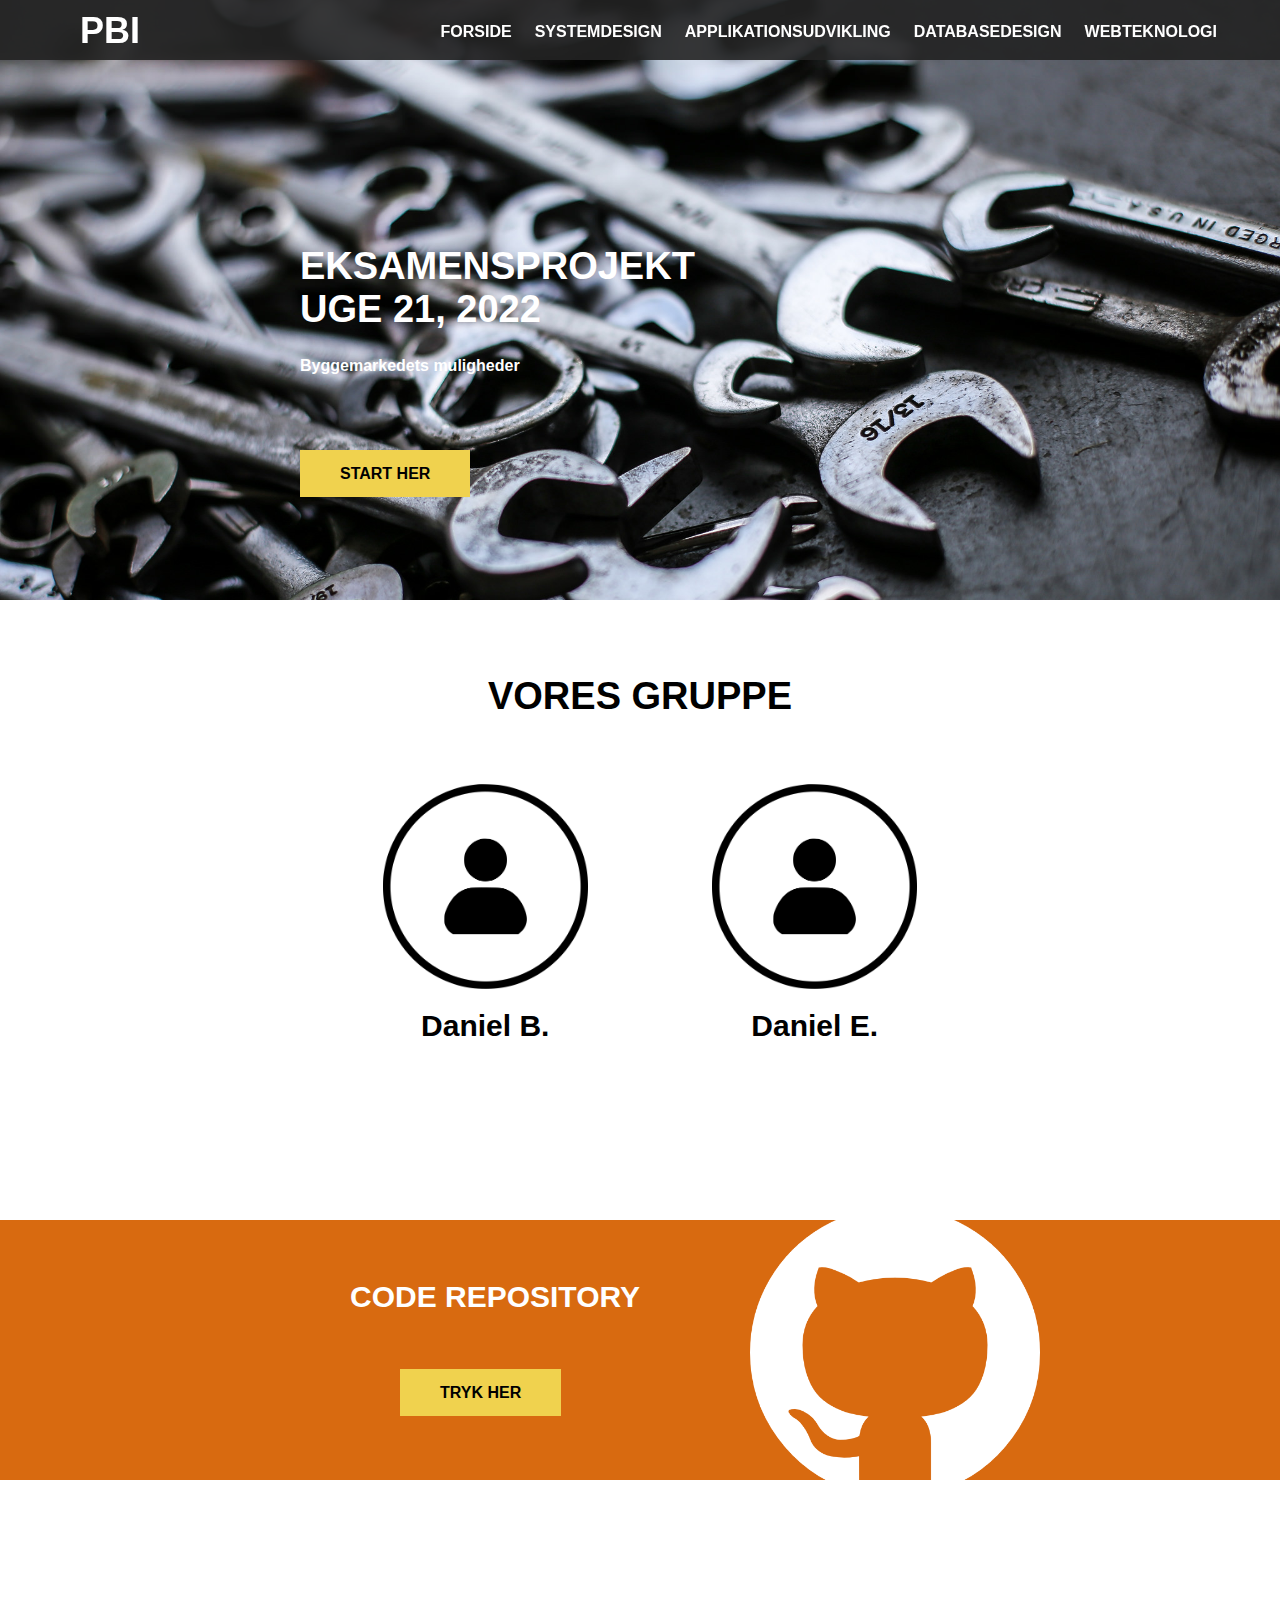
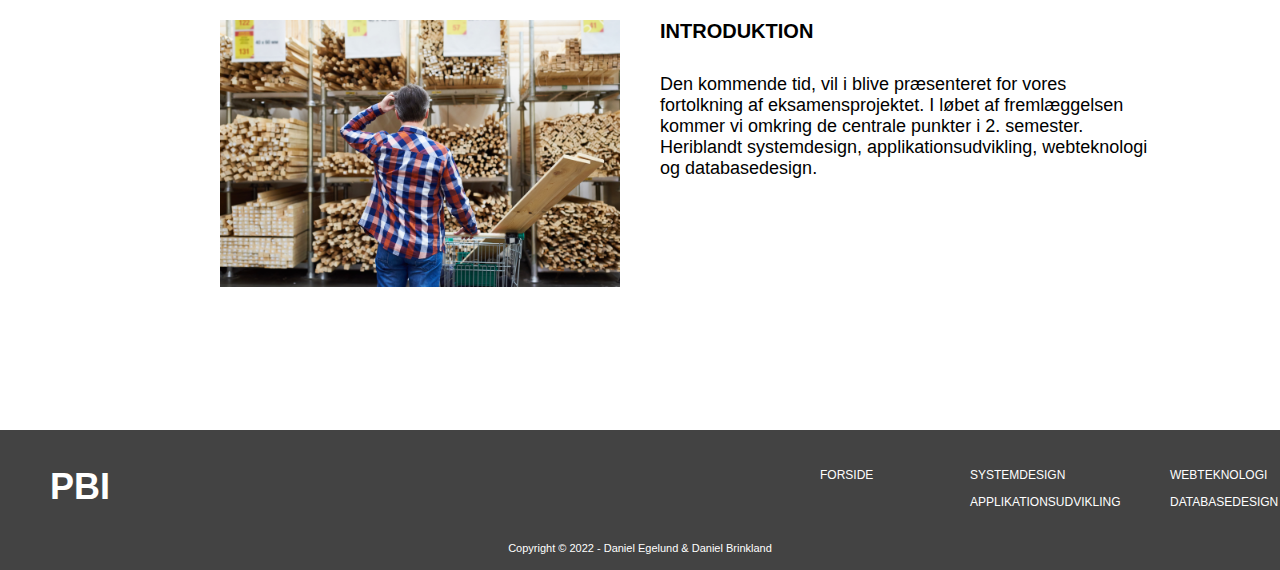
<file: index.html>
<!DOCTYPE html>
<html>
    <head>
        <meta charset="utf-8">
        <title>Forside</title>
        <link rel="stylesheet" href="stylesheet.css">
    </head>
    <body>
            <div id="topBar">
            <p id="logo">PBI</p>
            <nav>
                <a href="Webteknologi.html">WEBTEKNOLOGI</a>
                <a href="Databasedesign.html">DATABASEDESIGN</a>
                <a href="Applikationsudvikling.html">APPLIKATIONSUDVIKLING</a>
                <a href="systemdesign.html">SYSTEMDESIGN</a>
                <a href="index.html">FORSIDE</a>
            </nav>
            </div>
        <header>
            <article class="introText">
                <h1>EKSAMENSPROJEKT <br> UGE 21, 2022</h1>
                <p>Byggemarkedets muligheder</p>
                <a class="button" href="systemdesign.html">START HER</a>
            </article>
        </header>
        <section class="gruppe">
            <h1 class="overskrift">VORES GRUPPE</h1>
            
            <article>
                <img src="./Webpics/profilepic2.png">
                <h1>Daniel B.</h1>
                
            </article>
            <article>
                <img src="./Webpics/profilepic2.png">
                <h1>Daniel E.</h1>
                
            </article>
        </section>
        <section class="repo">
            <h1>CODE REPOSITORY</h1>
            <img id="github" src="./Webpics/github.png">
            <a class="button" href="https://github.com/DanielEgelund/Byggemarked2">TRYK HER</a>
        </section>
        <section class="content">
            <img id="abstract" src="./Webpics/instore2.jpeg">
            <article>
                <h1>INTRODUKTION</h1>
                <p>Den kommende tid, vil i blive præsenteret for vores fortolkning af eksamensprojektet. I løbet af fremlæggelsen kommer vi omkring de centrale punkter i 2. semester. Heriblandt systemdesign, applikationsudvikling, webteknologi og databasedesign.
                    <br>
                   </p>
            </article>
        </section>
        <footer>
            <p id="footerlogo">PBI</p>
            <section id="linkSection">
                <ul id="l1">  
                    <a href="index.html">FORSIDE</a>
                </ul>
                <ul id="l2">
                    <a href="systemdesign.html">SYSTEMDESIGN</a>
                    <a href="Applikationsudvikling.html">APPLIKATIONSUDVIKLING</a>
                </ul>
                <ul id="l3">
                    <a href="Webteknologi.html">WEBTEKNOLOGI</a></a>
                    <a href="Databasedesign.html">DATABASEDESIGN</a>
                </ul>
            </section>
            <p id="copyright"> Copyright © 2022 - Daniel Egelund & Daniel Brinkland</p>
        </footer>
    </body>
</html>
</file>
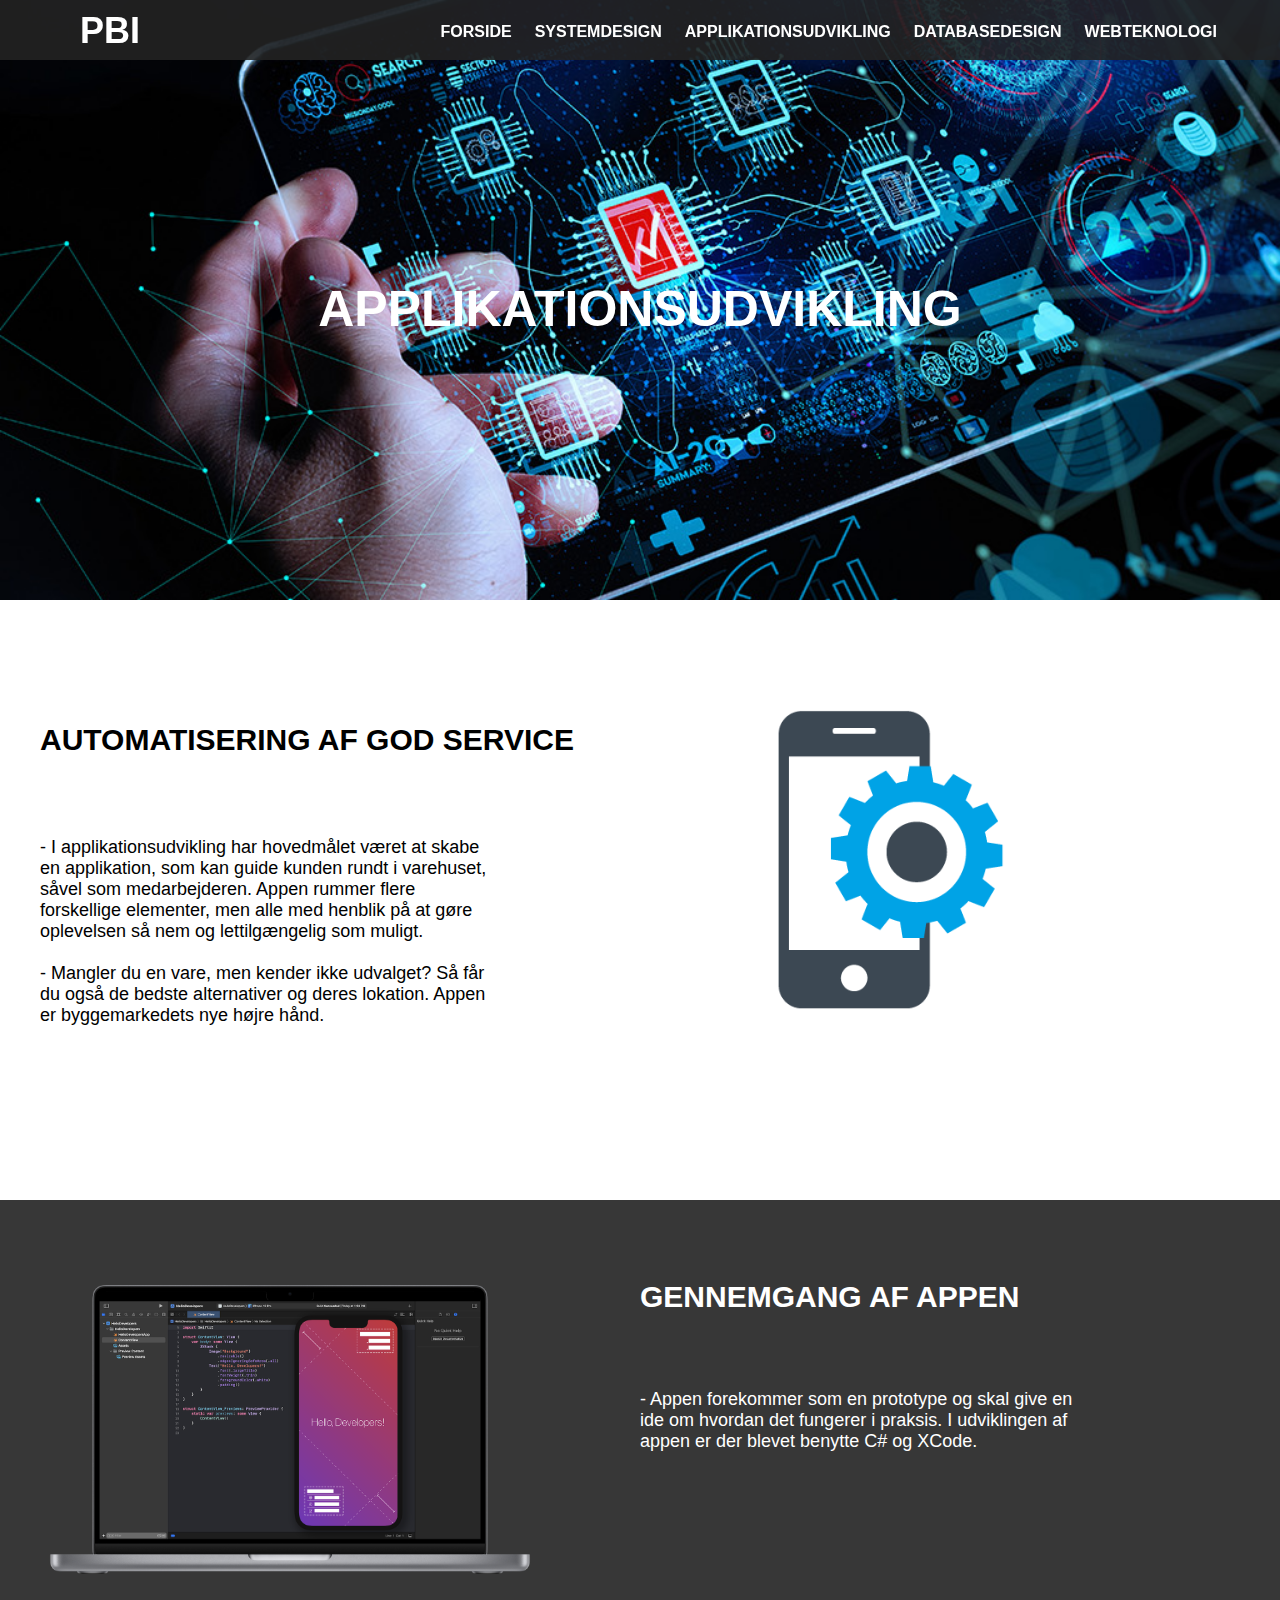
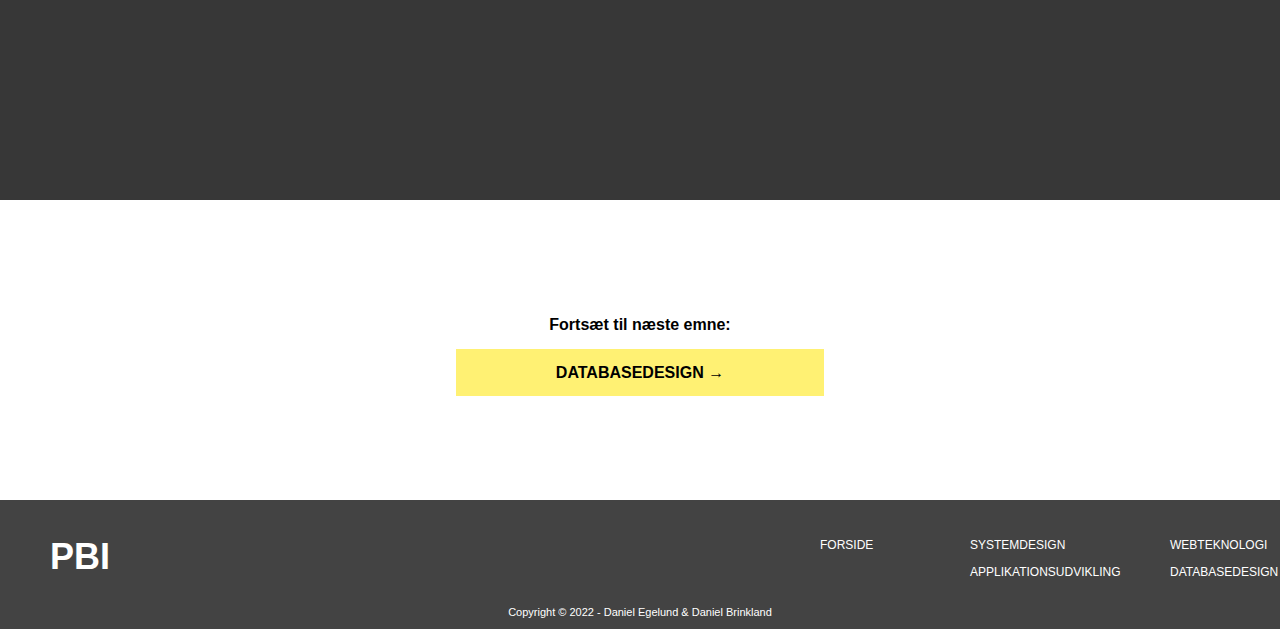
<file: Applikationsudvikling.html>
<!DOCTYPE html>
<html>
    <head>
        <meta charset="utf-8">
        <title>APPLIKATIONSUDVIKLING</title>
        <link rel="stylesheet" href="Applikationsudvikling.css">
    </head>
    <body>
            <div id="topBar">
            <p id="logo">PBI</p>
            <nav>
                    <a href="Webteknologi.html">WEBTEKNOLOGI</a>
                    <a href="Databasedesign.html">DATABASEDESIGN</a>
                    <a href="Applikationsudvikling.html">APPLIKATIONSUDVIKLING</a>
                    <a href="systemdesign.html">SYSTEMDESIGN</a>
                    <a href="index.html">FORSIDE</a>
            </nav>
            </div>
        <header>
                <h1 id="overskrift">APPLIKATIONSUDVIKLING</h1>
        </header>
        <section class="contSections" id="sec1">
            <img src="./Webpics/app1.png" id="appudv">
            <h1>AUTOMATISERING AF GOD SERVICE</h1>
            <p>
                - I applikationsudvikling har hovedmålet været at skabe en applikation, som kan guide kunden rundt i varehuset, såvel som medarbejderen. Appen rummer flere forskellige elementer, men alle med henblik på at gøre oplevelsen så nem og lettilgængelig som muligt. 
                <br><br>
                - Mangler du en vare, men kender ikke udvalget? Så får du også de bedste alternativer og deres lokation. Appen er byggemarkedets nye højre hånd. 
            </p>
        </section>
        <section class="contSections" id="sec2">
            <h1>GENNEMGANG AF APPEN</h1>
            <p>
               - Appen forekommer som en prototype og skal give en ide om hvordan det fungerer i praksis. I udviklingen af appen er der blevet benytte C# og XCode. 
               <br>
               
            </p>
            <img src="./Webpics/xcodeidea.png" id="appen">
        </section>
        <section id="nextPage">
            <p>Fortsæt til næste emne:</p>
            <a class="button" href="Databasedesign.html">DATABASEDESIGN &#8594;</a>
        </section>
        <footer>
            <p id="footerlogo">PBI</p>
            <section id="linkSection">
                <ul id="l1">  
                    <a href="index.html">FORSIDE</a>
                </ul>
                <ul id="l2">
                    <a href="systemdesign.html">SYSTEMDESIGN</a>
                    <a href="Applikationsudvikling.html">APPLIKATIONSUDVIKLING</a>
                </ul>
                <ul id="l3">
                    <a href="Webteknologi.html">WEBTEKNOLOGI</a></a>
                    <a href="Databasedesign.html">DATABASEDESIGN</a>
                </ul>
            </section>
            <p id="copyright"> Copyright © 2022 - Daniel Egelund & Daniel Brinkland</p>
        </footer>
    </body>
</html>
</file>
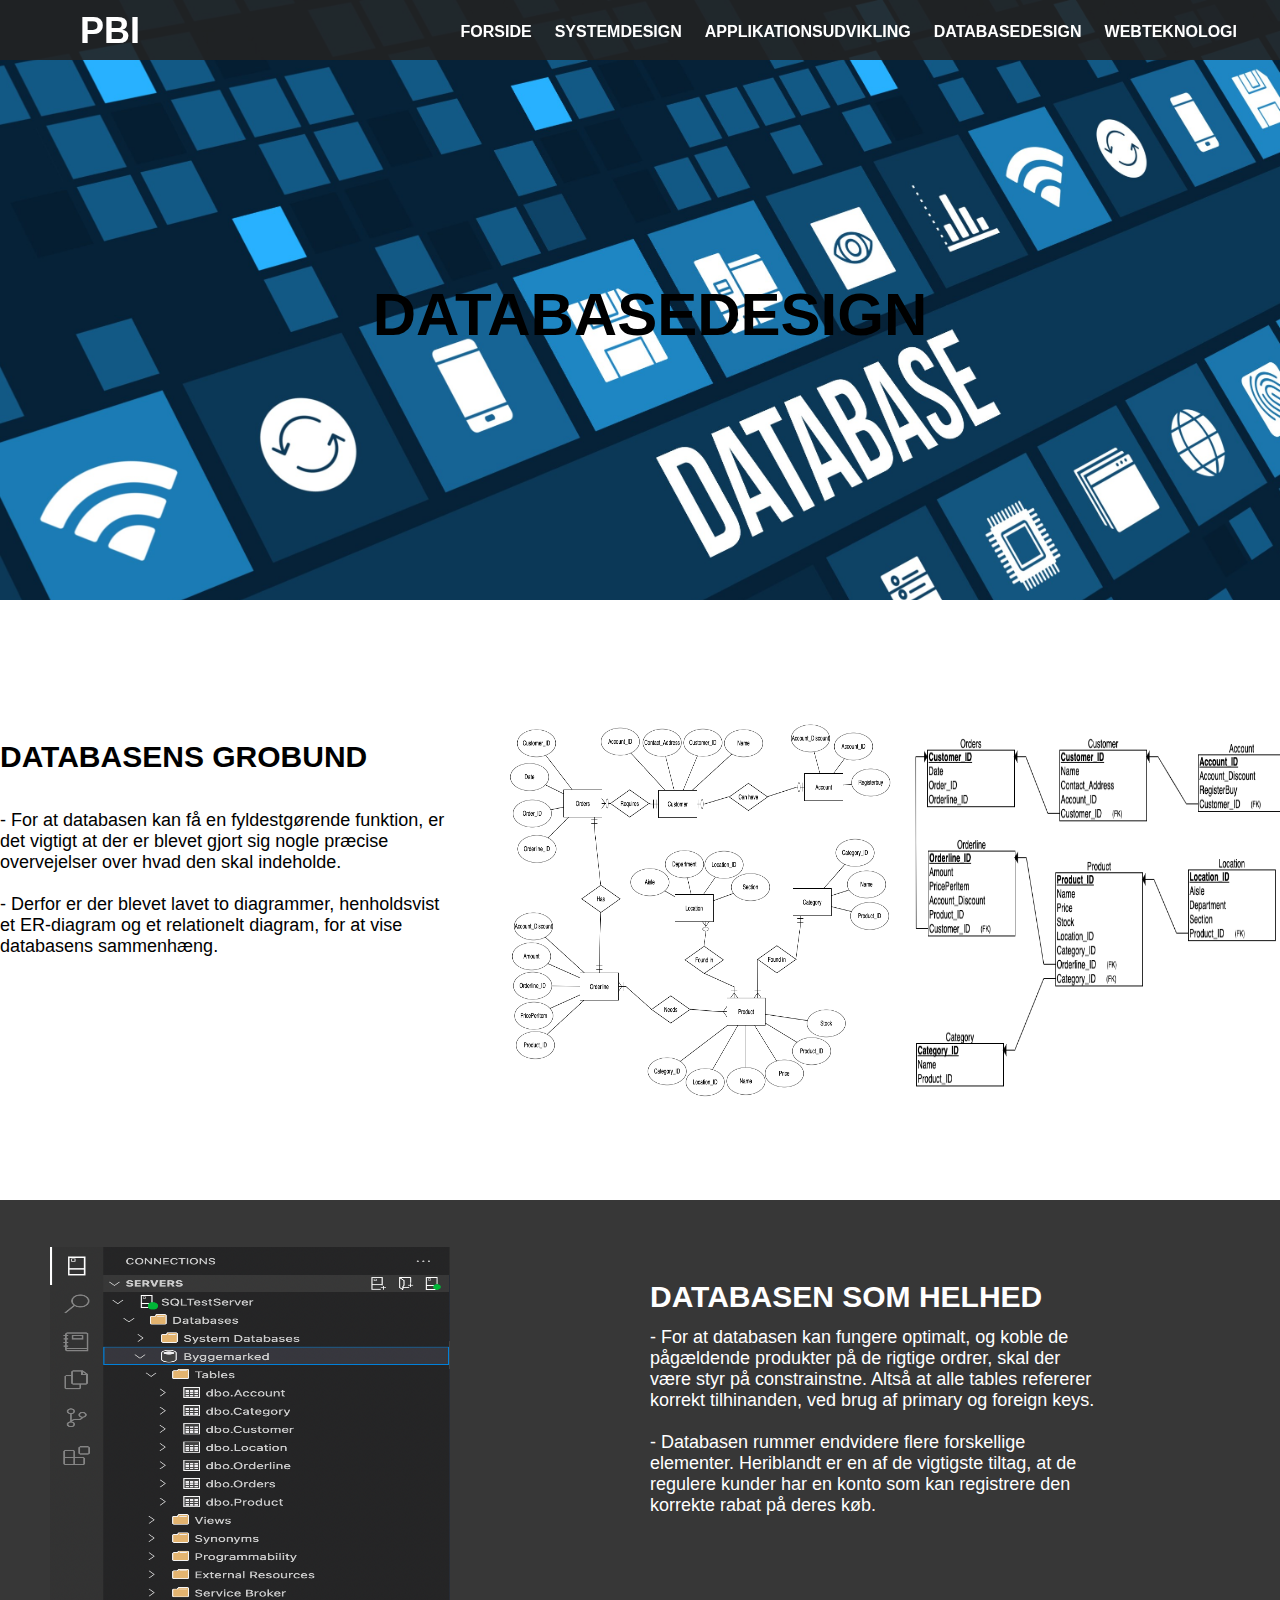
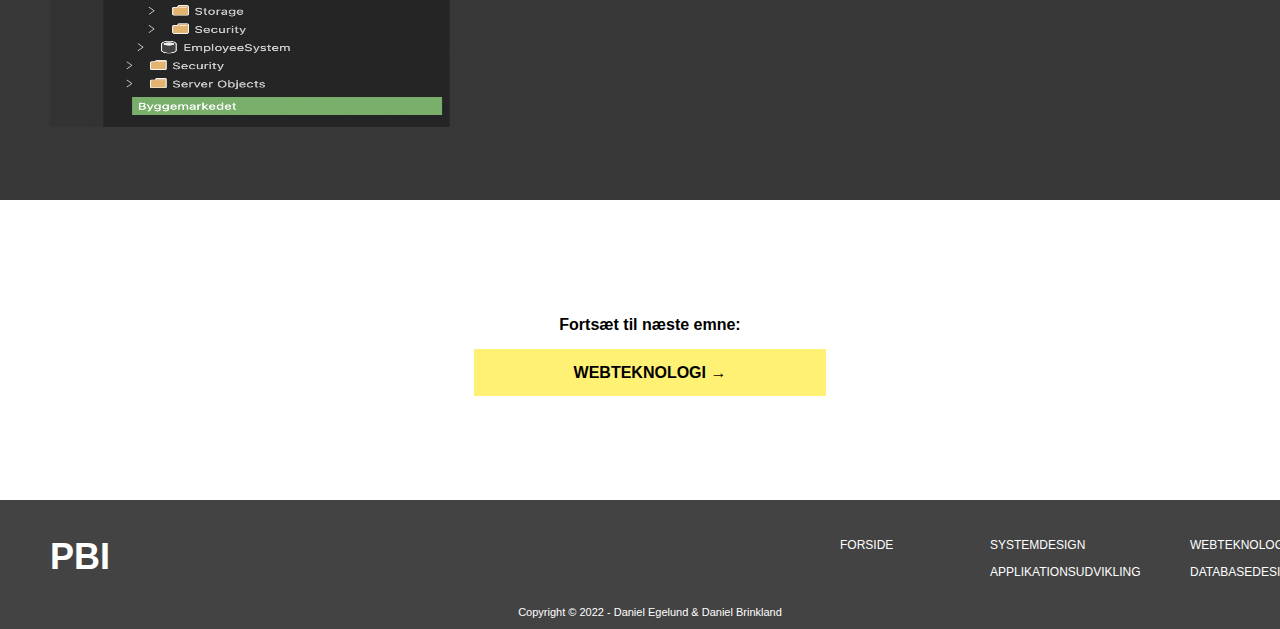
<file: Databasedesign.html>
<!DOCTYPE html>
<html>
    <head>
        <meta charset="utf-8">
        <title>DATABASEDESIGN</title>
        <link rel="stylesheet" href="Databasedesign.css">
    </head>
    <body>
            <div id="topBar">
            <p id="logo">PBI</p>
            <nav>
                <a href="Webteknologi.html">WEBTEKNOLOGI</a>
                <a href="Databasedesign.html">DATABASEDESIGN</a>
                <a href="Applikationsudvikling.html">APPLIKATIONSUDVIKLING</a>
                <a href="systemdesign.html">SYSTEMDESIGN</a>
                <a href="index.html">FORSIDE</a>
            </nav>
            </div>
        <header>
                <h1 id="overskrift">DATABASEDESIGN</h1>
        </header>
        <section class="contSections" id="sec1">
            <img src="./Webpics/er.png" id="db1">
            <img src="./Webpics/relationel.png" id="db2">
            

            <h1>DATABASENS GROBUND</h1>
            <p>
               - For at databasen kan få en fyldestgørende funktion, er det vigtigt at der er blevet gjort sig nogle præcise overvejelser over hvad den skal indeholde.
                <br><br>
               - Derfor er der blevet lavet to diagrammer, henholdsvist et ER-diagram og et relationelt diagram, for at vise databasens sammenhæng.

            </p>
        </section>
        <section class="contSections" id="sec2">
            <h1>DATABASEN SOM HELHED</h1>
            <p>
                - For at databasen kan fungere optimalt, og koble de pågældende produkter på de rigtige ordrer, skal der være styr på constrainstne. Altså at alle tables refererer korrekt tilhinanden, ved brug af primary og foreign keys.
                <br><br>
                - Databasen rummer endvidere flere forskellige elementer. Heriblandt er en af de vigtigste tiltag, at de regulere kunder har en konto som kan registrere den korrekte rabat på deres køb.  
            </p>
            <img src="./Webpics/databasen.png" id="db3">
        </section>
        <section id="nextPage">
            <p>Fortsæt til næste emne:</p>
            <a class="button" href="Webteknologi.html">WEBTEKNOLOGI &#8594;</a>
        </section>
        <footer>
            <p id="footerlogo">PBI</p>
            <section id="linkSection">
                <ul id="l1">  
                    <a href="index.html">FORSIDE</a>
                </ul>
                <ul id="l2">
                    <a href="systemdesign.html">SYSTEMDESIGN</a>
                    <a href="Applikationsudvikling.html">APPLIKATIONSUDVIKLING</a>
                </ul>
                <ul id="l3">
                    <a href="Webteknologi.html">WEBTEKNOLOGI</a></a>
                    <a href="Databasedesign.html">DATABASEDESIGN</a>
                </ul>
            </section>
            <p id="copyright"> Copyright © 2022 - Daniel Egelund & Daniel Brinkland</p>
        </footer>
    </body>
</html>
</file>
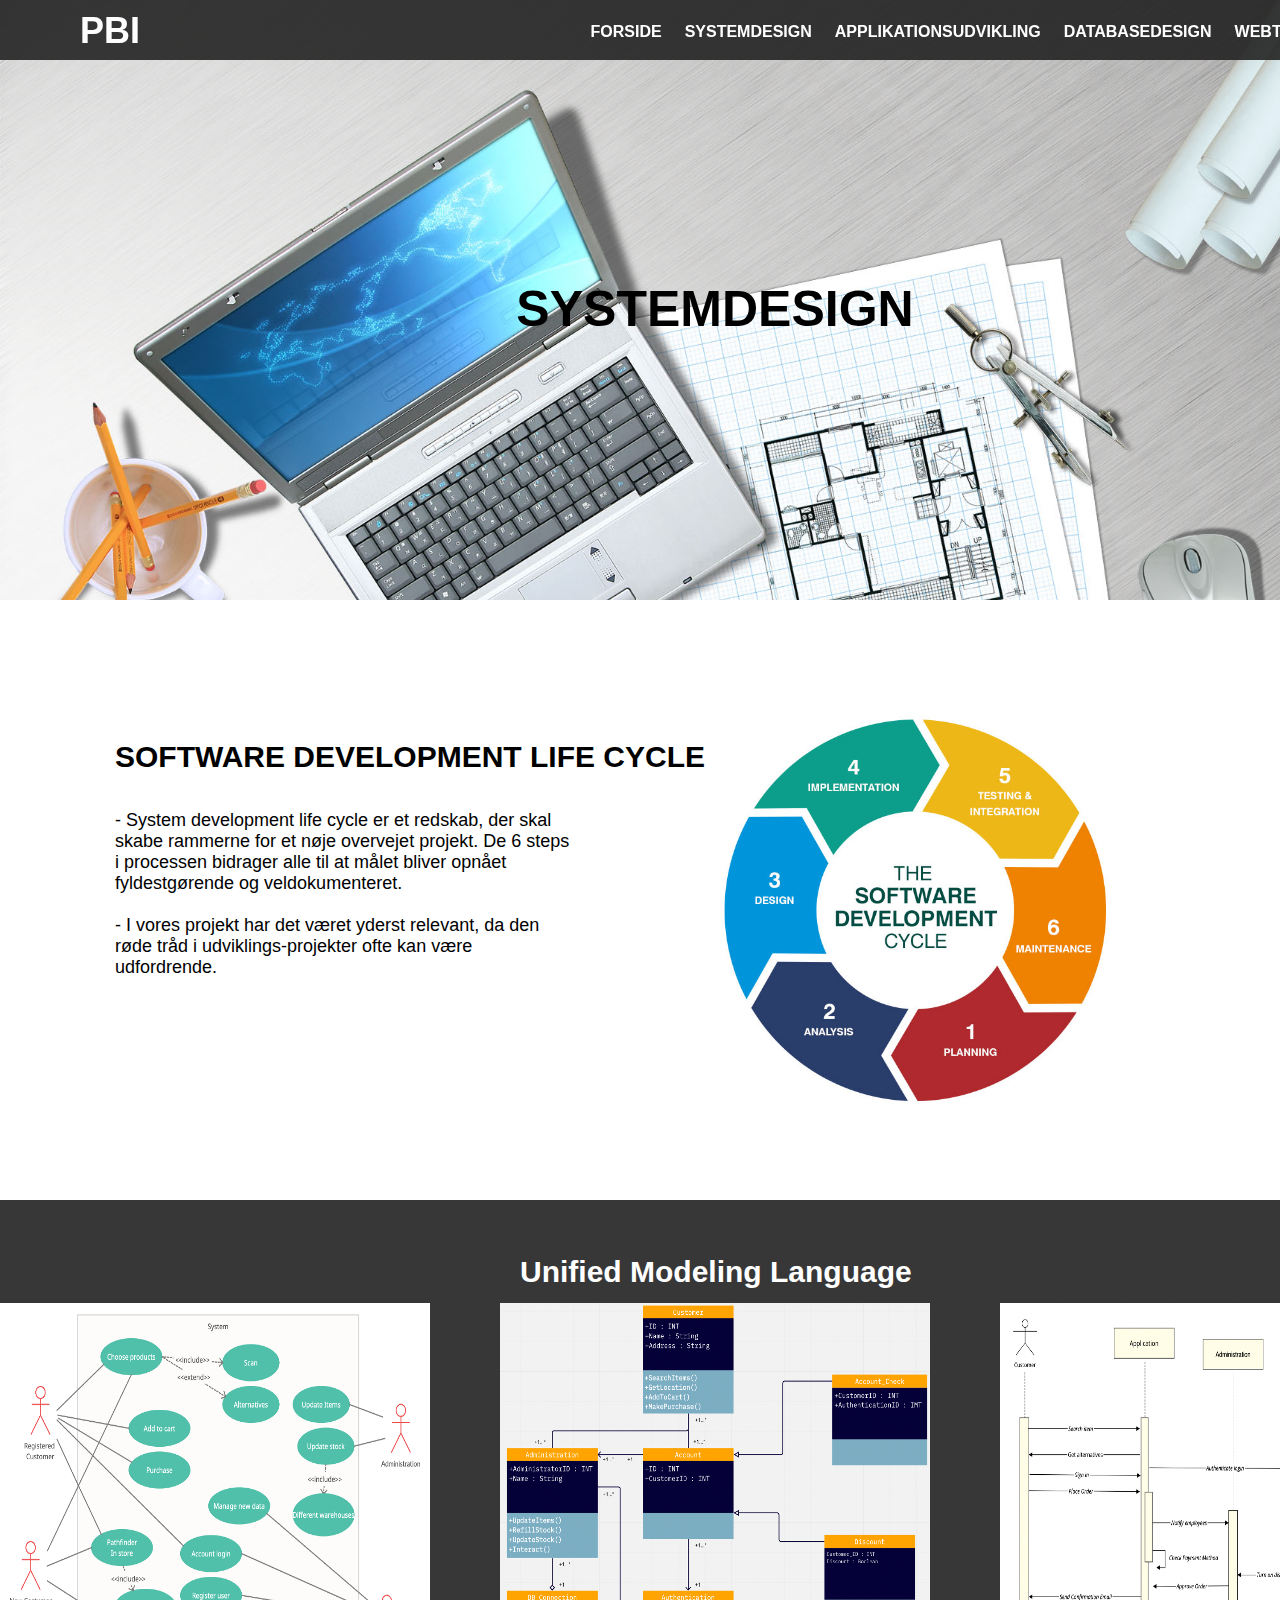
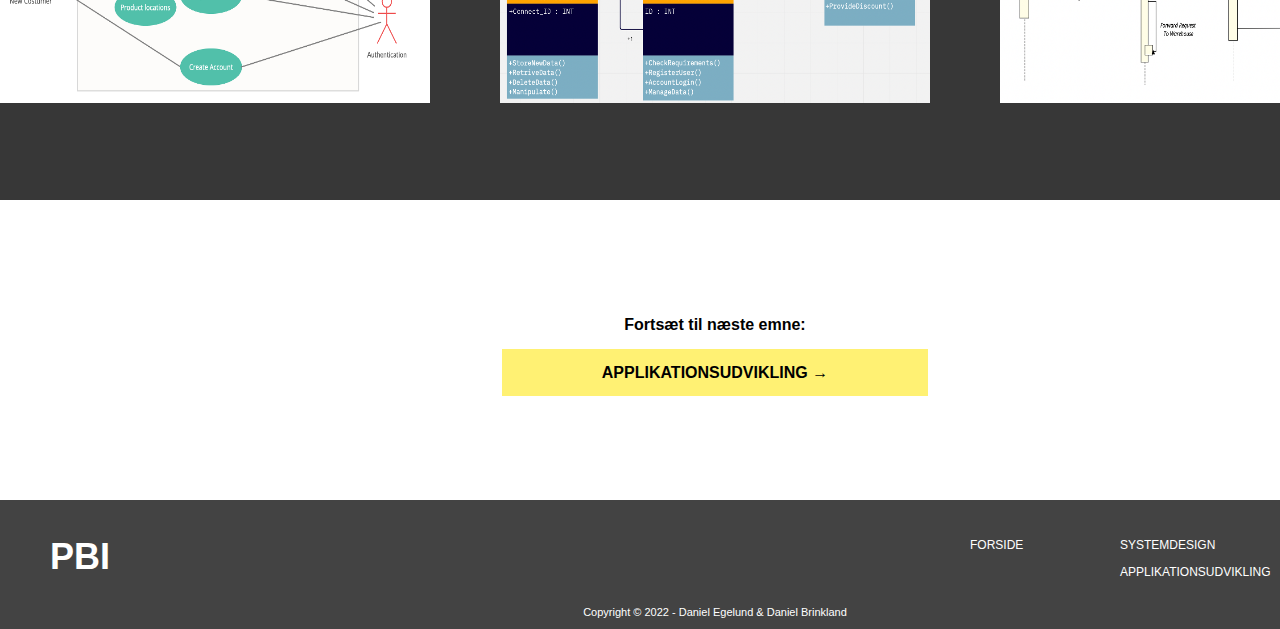
<file: systemdesign.html>
<!DOCTYPE html>
<html>
    <head>
        <meta charset="utf-8">
        <title>System Design</title>
        <link rel="stylesheet" href="systemdesign.css">
    </head>
    <body>
            <div id="topBar">
            <p id="logo">PBI</p>
            <nav>
                    <a href="Webteknologi.html">WEBTEKNOLOGI</a>
                    <a href="Databasedesign.html">DATABASEDESIGN</a>
                    <a href="Applikationsudvikling.html">APPLIKATIONSUDVIKLING</a>
                    <a href="systemdesign.html">SYSTEMDESIGN</a>
                    <a href="index.html">FORSIDE</a>
            
            </nav>
            </div>
        <header>
                <h1 id="overskrift">SYSTEMDESIGN</h1>
        </header>
        <section class="contSections" id="sec1">
            <img src="./Webpics/sdlc.png" id="GetAmount">
            <h1>SOFTWARE DEVELOPMENT LIFE CYCLE</h1>
            <p>
                - System development life cycle er et redskab, der skal skabe rammerne for et nøje overvejet projekt. De 6 steps i processen bidrager alle til at målet bliver opnået fyldestgørende og veldokumenteret. 
                <br><br>
                - I vores projekt har det været yderst relevant, da den røde tråd i udviklings-projekter ofte kan være udfordrende. 

            </p>
        </section>
        <section class="contSections" id="sec2">
            <h1>Unified Modeling Language</h1>
            <p>
               
            </p>
            <img src="./Webpics/Usecase3.0.png" id="uml1">
            <img src="./Webpics/Classdiagram.png" id="uml2">
            <img src="./Webpics/SequenceDiagram.png" id="uml3">

        </section>
        <section id="nextPage">
            <p>Fortsæt til næste emne:</p>
            <a class="button" href="Applikationsudvikling.html">APPLIKATIONSUDVIKLING &#8594;</a>
        </section>
        <footer>
            <p id="footerlogo">PBI</p>
            <section id="linkSection">
                <ul id="l1">  
                    <a href="index.html">FORSIDE</a>
                </ul>
                <ul id="l2">
                    <a href="systemdesign.html">SYSTEMDESIGN</a>
                    <a href="Applikationsudvikling.html">APPLIKATIONSUDVIKLING</a>
                </ul>
                <ul id="l3">
                    <a href="Webteknologi.html">WEBTEKNOLOGI</a></a>
                    <a href="Databasedesign.html">DATABASEDESIGN</a>
                </ul>
            </section>
            <p id="copyright"> Copyright © 2022 - Daniel Egelund & Daniel Brinkland</p>
        </footer>
    </body>
</html>
</file>
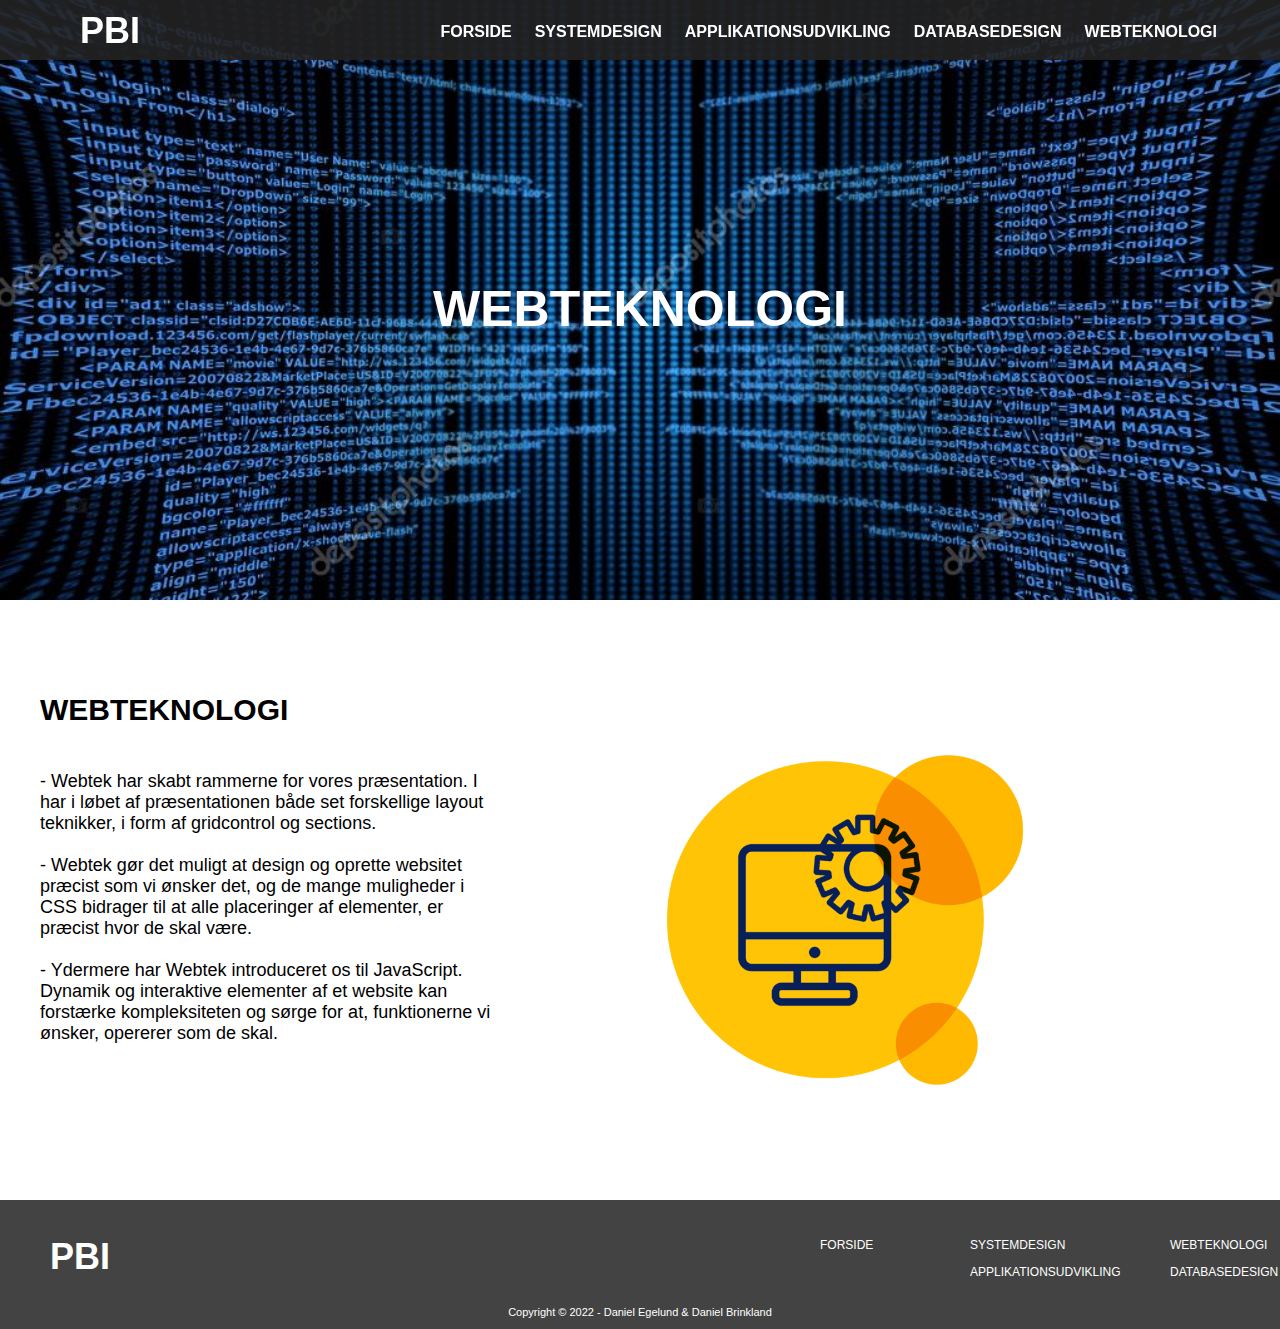
<file: Webteknologi.html>
<!DOCTYPE html>
<html>
    <head>
        <meta charset="utf-8">
        <title>Webteknologi</title>
        <link rel="stylesheet" href="Webteknologi.css">
    </head>
    <body>
            <div id="topBar">
            <p id="logo">PBI</p>
            <nav>
                <a href="Webteknologi.html">WEBTEKNOLOGI</a>
                <a href="Databasedesign.html">DATABASEDESIGN</a>
                <a href="Applikationsudvikling.html">APPLIKATIONSUDVIKLING</a>
                <a href="systemdesign.html">SYSTEMDESIGN</a>
                <a href="index.html">FORSIDE</a>
            </nav>
            </div>
        <header>
                <h1 id="overskrift">WEBTEKNOLOGI</h1>
        </header>
        <section class="contSections" id="sec1">
            <img src="./Webpics/webtech.webp" id="webtech">
            <h1>WEBTEKNOLOGI</h1>
            <p>
                - Webtek har skabt rammerne for vores præsentation. I har i løbet af præsentationen både set forskellige layout teknikker, i form af gridcontrol og sections. 
                <br>
                <br>
                - Webtek gør det muligt at design og oprette websitet præcist som vi ønsker det, og de mange muligheder i CSS bidrager til at alle placeringer af elementer, er præcist hvor de skal være. 
                <br>
                <br>
                - Ydermere har Webtek introduceret os til JavaScript. Dynamik og interaktive elementer af et website kan forstærke kompleksiteten og sørge for at, funktionerne vi ønsker, opererer som de skal. 
            </p>
        </section>
        <footer>
            <p id="footerlogo">PBI</p>
            <section id="linkSection">
                <ul id="l1">  
                    <a href="index.html">FORSIDE</a>
                </ul>
                <ul id="l2">
                    <a href="systemdesign.html">SYSTEMDESIGN</a>
                    <a href="Applikationsudvikling.html">APPLIKATIONSUDVIKLING</a>
                </ul>
                <ul id="l3">
                    <a href="Webteknologi.html">WEBTEKNOLOGI</a></a>
                    <a href="Databasedesign.html">DATABASEDESIGN</a>
                </ul>
            </section>
            <p id="copyright"> Copyright © 2022 - Daniel Egelund & Daniel Brinkland</p>
        </footer>
    </body>
</html>
</file>
<file: stylesheet.css>
html {
    scroll-behavior: smooth;
  }

body {
    display: grid;
    grid-template-columns: auto 1020px auto;
    grid-template-rows: 600px 620px 260px 550px 140px;
    margin: 0;
    padding: 0;
    font-family: Helvetica;
}

header{
    grid-column: 1 / 4;
    grid-row: 1;
    display: grid;
    grid-template-rows: 60px 1fr;
    grid-template-columns: 200px 1fr;
    background: url(Webpics/headerpic6.jpeg);
    background-size: cover;
}

#logo {
    color: white;
    font-weight: bold;
    font-size: 36px;
    margin-left: 80px;
    margin-top: 10px;
}

#topBar{
    position: sticky;
    top: 0;
    background-color: rgba(34, 34, 34, 0.9);
    grid-column: 1 / 4;
    grid-row: 1;
    height: 60px;
}

nav{
    margin-right: 40px;
    margin-top: -65px;
}

nav a{
    padding-right: 23px;
    font-weight: bold;
    color: white;
    font-size: 16px;
    float: right;
    text-decoration: none;
}


nav a:hover { 
    color: #c9c9c9;
}

.introText {
    color: rgb(255, 255, 255);
    width: 535px;
    height: 600px;
    font-weight: bold;
    margin-left: 300px;
    margin-top: 220px;
}

.introText h1{
    font-size: 38px;
}

.introText p{
    margin-bottom: 90px;
}

.button{
    background-color: #f0d24e;
	color: black;
    font-weight: bold;
	cursor: pointer;
    padding: 15px 40px 15px 40px;
    text-decoration: none;
}

.button:hover{
    background-color: #e0d463;
}

.gruppe {
    grid-column: 1 / 4;
    grid-row: 2;
    margin-right: auto;
    margin-left: auto;
    text-align: center;
    margin-top: 50px;
}

.overskrift {
    font-size: 38px;
}

.gruppe article {
    display: inline-grid;
    margin-left: 50px;
    margin-right: 50px;
}

.gruppe img{
    margin-top: 40px;
    width: 205px;
    margin-left: 20px;
}

.gruppe article h1 {
    font-size: 30px;
    margin-left: 20px;
}

.gruppe p {
    font-weight: bold;
    color: rgb(77, 77, 77);
    margin-top: -20px;
}

.repo{
    grid-row: 3;
    grid-column: 1 / 4;
    background-color: #d86a10;
}

.repo h1{
    color: white;
    font-size: 30px;
    margin-top: 60px;
    margin-left: 350px;
    margin-bottom: 70px;
}

.repo .button {
    margin-left: 400px;
}

#github {
    width: 290px;
    filter: invert();
    float: right;
    margin-top: -180px;
    margin-right: 240px;
}

.content{
    grid-column: 1 / 4;
    grid-row: 4;
}

#abstract {
    display: inline-grid;
    width: 400px;
    margin-left: 220px;
    margin-top: 140px;
    float: left;
}

.content article{
    display: inline-grid;
    width: 490px;
    margin-left: 40px;
}

.content h1{
    font-size: 20px;
    margin-top: 140px;
}

.content p{
    font-size: 18px;
}

footer {
    display: grid;
    background-color: #434343;
    grid-column: 1 / 4;
    grid-row: 5;
}

#footerlogo{
    font-size: 36px;
    font-weight: bold;
    color: white;
    margin-left: 50px;
}

#linkSection{
    margin-top: 15px;
    grid-column: 4;
    display: grid;
    grid-template-columns: 150px 200px 150px;
    justify-content: right;
    line-height: 25px;
}


footer a {
    text-decoration: none;
    color: white;
    padding-right: 20px;
    font-size: 12px;
}

#copyright{
    grid-column: 1 / 5;
    display: inline-grid;
    color: white;
    margin-top: -8px;
    justify-content: center;
    font-weight: 100;
    font-size: 11px;
}
</file>
<file: Applikationsudvikling.css>
html {
    scroll-behavior: smooth;
}

body {
    display: grid;
    grid-template-columns: auto 1020px auto;
    grid-template-rows: 600px 600px 600px 300px;
    margin: 0;
    padding: 0;
    font-family: Helvetica;
}

header{
    grid-column: 1 / 4;
    grid-row: 1;
    background: url(Webpics/applikation.jpeg);
    background-size: cover;
}

#logo {
    color: white;
    font-weight: bold;
    font-size: 36px;
    margin-left: 80px;
    margin-top: 10px;
}

#topBar{
    position: sticky;
    top: 0;
    background-color: rgba(34, 34, 34, 0.9);
    grid-column: 1 / 4;
    grid-row: 1;
    height: 60px;
}

nav{
    margin-right: 40px;
    margin-top: -65px;
}

nav a{
    padding-right: 23px;
    font-weight: bold;
    color: white;
    font-size: 16px;
    float: right;
    text-decoration: none;
}

nav a:hover { 
    color: #c9c9c9;
}

#overskrift{
    font-size: 50px;
    color: white;
    text-align: center;
    margin-top: 280px
}

#sec1 {
    display: grid;
    grid-template-columns: auto 600px 600px auto;
    background-color: white;
    grid-column: 1 / 4;
    grid-row: 2;
    padding-top: 60px;
}

#sec1 h1{
    display: grid;
    font-size: 30px;
    grid-column: 2;
    margin-top: -350px;
}

#sec1 p{
    display: grid;
    font-size: 18px;
    grid-column: 2;
    width: 450px;
    margin-top: -300px;
}

#appudv{
    display: grid;
    font-size: 18px;
    grid-column: 3;
    width: 300px;
    margin-left: 100px;
    margin-top: 50px;
}


#sec2 {
    display: grid;
    grid-template-columns: auto 600px 600px auto;
    background-color: #373737;
    grid-column: 1 / 4;
    grid-row: 3;
    padding-top: 60px;
    color: white;
}

#sec2 h1{
    display: grid;
    font-size: 30px;
    grid-column: 3;
}

#sec2 p{
    display: grid;
    font-size: 18px;
    grid-column: 3;
    width: 450px;
    margin-top: -100px;
}

#appen{
    display: grid;
    font-size: 18px;
    grid-column: 2;
    width: 500px;
    margin-top: -360px;
}



#nextPage{
    text-align: center;
    grid-column: 2;
    padding-top: 100px;
}

#nextPage p {
    font-weight:bold;
    margin-bottom: 30px;
}

.button{
    background-color: #FFF173;
	color: black;
    font-weight: bold;
	cursor: pointer;
    padding: 15px 100px 15px 100px;
    text-decoration: none;
}

.button:hover{
    background-color: #e0d463;
}

footer {
    display: grid;
    background-color: #434343;
    grid-column: 1 / 4;
    grid-row: -1;
}

#footerlogo{
    font-size: 36px;
    font-weight: bold;
    color: white;
    margin-left: 50px;
}

#linkSection{
    margin-top: 15px;
    grid-column: 4;
    display: grid;
    grid-template-columns: 150px 200px 150px;
    justify-content: right;
    line-height: 25px;
}

footer a {
    text-decoration: none;
    color: white;
    padding-right: 20px;
    font-size: 12px;
}

#copyright{
    grid-column: 1 / 5;
    display: inline-grid;
    color: white;
    margin-top: -8px;
    justify-content: center;
    font-weight: 100;
    font-size: 11px;
}
</file>
<file: Databasedesign.css>
html {
    scroll-behavior: smooth;
}

body {
    display: grid;
    grid-template-columns: auto 1020px auto;
    grid-template-rows: 600px 600px 600px 300px;
    margin: 0;
    padding: 0;
    font-family: Helvetica;
}

header{
    grid-column: 1 / 4;
    grid-row: 1;
    background: url(Webpics/database1.jpeg);
    background-size: cover;
}

#logo {
    color: white;
    font-weight: bold;
    font-size: 36px;
    margin-left: 80px;
    margin-top: 10px;
}

#topBar{
    position: sticky;
    top: 0;
    background-color: rgba(34, 34, 34, 0.9);
    grid-column: 1 / 4;
    grid-row: 1;
    height: 60px;
}

nav{
    margin-right: 40px;
    margin-top: -65px;
}

nav a{
    padding-right: 23px;
    font-weight: bold;
    color: white;
    font-size: 16px;
    float: right;
    text-decoration: none;
}

nav a:hover { 
    color: #c9c9c9;
}

#overskrift{
    font-size: 60px;
    color: rgb(0, 0, 0);
    text-align: center;
    margin-top: 280px
}

#sec1 {
    display: grid;
    grid-template-columns: auto 600px 600px auto;
    background-color: white;
    grid-column: 1 / 4;
    grid-row: 2;
    padding-top: 60px;
}

#sec1 h1{
    display: grid;
    font-size: 30px;
    grid-column: 2;
    margin-top: -400px;
}

#sec1 p{
    display: grid;
    font-size: 18px;
    grid-column: 2;
    width: 450px;
    margin-top: -360px;
}

#db1{
    display: grid;
    font-size: 18px;
    grid-column: 3;
    width: 400px;
    margin-top: 50px;
    margin-left: -100px;
    height: 400px;
}

#db2{
    display: grid;
    font-size: 18px;
    grid-column: 4;
    width: 400px;
    margin-top: 50px;
    margin-left: -300px;
    height: 400px;
}


#sec2 {
    display: grid;
    grid-template-columns: auto 600px 600px auto;
    background-color: #373737;
    grid-column: 1 / 4;
    grid-row: 3;
    padding-top: 60px;
    color: white;
}

#sec2 h1{
    display: grid;
    font-size: 30px;
    grid-column: 3;
}

#sec2 p{
    display: grid;
    font-size: 18px;
    grid-column: 3;
    width: 450px;
    margin-top: -80px;
}

#db3{
    display: grid;
    font-size: 18px;
    grid-column: 2;
    width: 400px;
    margin-top: -360px;
    height: 480px;
}



#nextPage{
    text-align: center;
    grid-column: 2;
    padding-top: 100px;
}

#nextPage p {
    font-weight:bold;
    margin-bottom: 30px;
}

.button{
    background-color: #FFF173;
	color: black;
    font-weight: bold;
	cursor: pointer;
    padding: 15px 100px 15px 100px;
    text-decoration: none;
}

.button:hover{
    background-color: #e0d463;
}

footer {
    display: grid;
    background-color: #434343;
    grid-column: 1 / 4;
    grid-row: -1;
}

#footerlogo{
    font-size: 36px;
    font-weight: bold;
    color: white;
    margin-left: 50px;
}

#linkSection{
    margin-top: 15px;
    grid-column: 4;
    display: grid;
    grid-template-columns: 150px 200px 150px;
    justify-content: right;
    line-height: 25px;
}

footer a {
    text-decoration: none;
    color: white;
    padding-right: 20px;
    font-size: 12px;
}

#copyright{
    grid-column: 1 / 5;
    display: inline-grid;
    color: white;
    margin-top: -8px;
    justify-content: center;
    font-weight: 100;
    font-size: 11px;
}
</file>
<file: systemdesign.css>
html {
    scroll-behavior: smooth;
}

body {
    display: grid;
    grid-template-columns: auto 1020px auto;
    grid-template-rows: 600px 600px 600px 300px;
    margin: 0;
    padding: 0;
    font-family: Helvetica;
}

header{
    grid-column: 1 / 4;
    grid-row: 1;
    background: url(Webpics/systemdesign.jpeg);
    background-size: cover;
}

#logo {
    color: white;
    font-weight: bold;
    font-size: 36px;
    margin-left: 80px;
    margin-top: 10px;
}

#topBar{
    position: sticky;
    top: 0;
    background-color: rgba(34, 34, 34, 0.9);
    grid-column: 1 / 4;
    grid-row: 1;
    height: 60px;
}

nav{
    margin-right: 40px;
    margin-top: -65px;
}

nav a{
    padding-right: 23px;
    font-weight: bold;
    color: white;
    font-size: 16px;
    float: right;
    text-decoration: none;
}

nav a:hover { 
    color: #c9c9c9;
}

#overskrift{
    font-size: 50px;
    color: rgb(0, 0, 0);
    text-align: center;
    margin-top: 280px
}

#sec1 {
    display: grid;
    grid-template-columns: auto 600px 600px auto;
    background-color: white;
    grid-column: 1 / 4;
    grid-row: 2;
    padding-top: 60px;
}

#sec1 h1{
    display: grid;
    font-size: 30px;
    grid-column: 2;
    margin-top: -400px;
}

#sec1 p{
    display: grid;
    font-size: 18px;
    grid-column: 2;
    width: 460px;
    margin-top: -360px;
}

#GetAmount{
    display: grid;
    font-size: 18px;
    grid-column: 3;
    width: 400px;
    margin-top: 50px;
    
}


#sec2 {
    display: grid;
    grid-template-columns: auto 600px 600px auto;
    background-color: #373737;
    grid-column: 1 / 4;
    grid-row: 3;
    padding-top: 60px;
    color: white;
}

#sec2 h1{
    display: grid;
    font-size: 30px;
    grid-column: -3;
    margin-top: -5px;
    margin-left: -80px;
}

#sec2 p{
    display: grid;
    font-size: 18px;
    grid-column: 3;
    width: 430px;
    margin-top: -40px;
}

#uml1{
    display: grid;
    font-size: 18px;
    grid-column: 2;
    height: 400px;
    width: 430px;
    margin-top: -200px;
}
#uml2{
    display:grid;
    font-size: 18px; 
    grid-column: 0.5px;
    height: 400px;
    width: 430px;
    margin-top: -200px;
    margin-left: -100px;
}
#uml3{
    display:grid;
    font-size: 18px; 
    grid-column: 3px;
    height: 400px;
    width: 430px;
    margin-top: -200px;
    margin-left: -200px;
}

#nextPage{
    text-align: center;
    grid-column: 2;
    padding-top: 100px;
}

#nextPage p {
    font-weight:bold;
    margin-bottom: 30px;
}

.button{
    background-color: #FFF173;
	color: black;
    font-weight: bold;
	cursor: pointer;
    padding: 15px 100px 15px 100px;
    text-decoration: none;
}

.button:hover{
    background-color: #e0d463;
}

footer {
    display: grid;
    background-color: #434343;
    grid-column: 1 / 4;
    grid-row: -1;
}

#footerlogo{
    font-size: 36px;
    font-weight: bold;
    color: white;
    margin-left: 50px;
}

#linkSection{
    margin-top: 15px;
    grid-column: 4;
    display: grid;
    grid-template-columns: 150px 200px 150px;
    justify-content: right;
    line-height: 25px;
}

footer a {
    text-decoration: none;
    color: white;
    padding-right: 20px;
    font-size: 12px;
}

#copyright{
    grid-column: 1 / 5;
    display: inline-grid;
    color: white;
    margin-top: -8px;
    justify-content: center;
    font-weight: 100;
    font-size: 11px;
}
</file>
<file: Webteknologi.css>
html {
    scroll-behavior: smooth;
}

body {
    display: grid;
    grid-template-columns: auto 1020px auto;
    grid-template-rows: 600px 600px;
    margin: 0;
    padding: 0;
    font-family: Helvetica;
}

header{
    grid-column: 1 / 4;
    grid-row: 1;
    background: url(Webpics/html.jpeg);
    background-size: cover;
}

#logo {
    color: white;
    font-weight: bold;
    font-size: 36px;
    margin-left: 80px;
    margin-top: 10px;
}

#topBar{
    position: sticky;
    top: 0;
    background-color: rgba(34, 34, 34, 0.9);
    grid-column: 1 / 4;
    grid-row: 1;
    height: 60px;
}

nav{
    margin-right: 40px;
    margin-top: -65px;
}

nav a{
    padding-right: 23px;
    font-weight: bold;
    color: white;
    font-size: 16px;
    float: right;
    text-decoration: none;
}

nav a:hover { 
    color: #c9c9c9;
}

#overskrift{
    font-size: 50px;
    color: white;
    text-align: center;
    margin-top: 280px
}

#sec1 {
    display: grid;
    grid-template-columns: auto 600px 600px auto;
    background-color: white;
    grid-column: 1 / 4;
    grid-row: 2;
    padding-top: 60px;
}

#sec1 h1{
    display: grid;
    font-size: 30px;
    grid-column: 2;
    margin-top: -450px;
}

#sec1 p{
    display: grid;
    font-size: 18px;
    grid-column: 2;
    width: 460px;
    margin-top: -400px;
}

#webtech{
    display: grid;
    font-size: 18px;
    grid-column: 3;
    width: 400px;
    margin-top: 50px;
}



#nextPage{
    text-align: center;
    grid-column: 2;
    padding-top: 100px;
}

#nextPage p {
    font-weight:bold;
    margin-bottom: 30px;
}

.button{
    background-color: #FFF173;
	color: black;
    font-weight: bold;
	cursor: pointer;
    padding: 15px 100px 15px 100px;
    text-decoration: none;
}

.button:hover{
    background-color: #e0d463;
}

footer {
    display: grid;
    background-color: #434343;
    grid-column: 1 / 4;
    grid-row: -1;
}

#footerlogo{
    font-size: 36px;
    font-weight: bold;
    color: white;
    margin-left: 50px;
}

#linkSection{
    margin-top: 15px;
    grid-column: 4;
    display: grid;
    grid-template-columns: 150px 200px 150px;
    justify-content: right;
    line-height: 25px;
}

footer a {
    text-decoration: none;
    color: white;
    padding-right: 20px;
    font-size: 12px;
}

#copyright{
    grid-column: 1 / 5;
    display: inline-grid;
    color: white;
    margin-top: -8px;
    justify-content: center;
    font-weight: 100;
    font-size: 11px;
}
</file>
